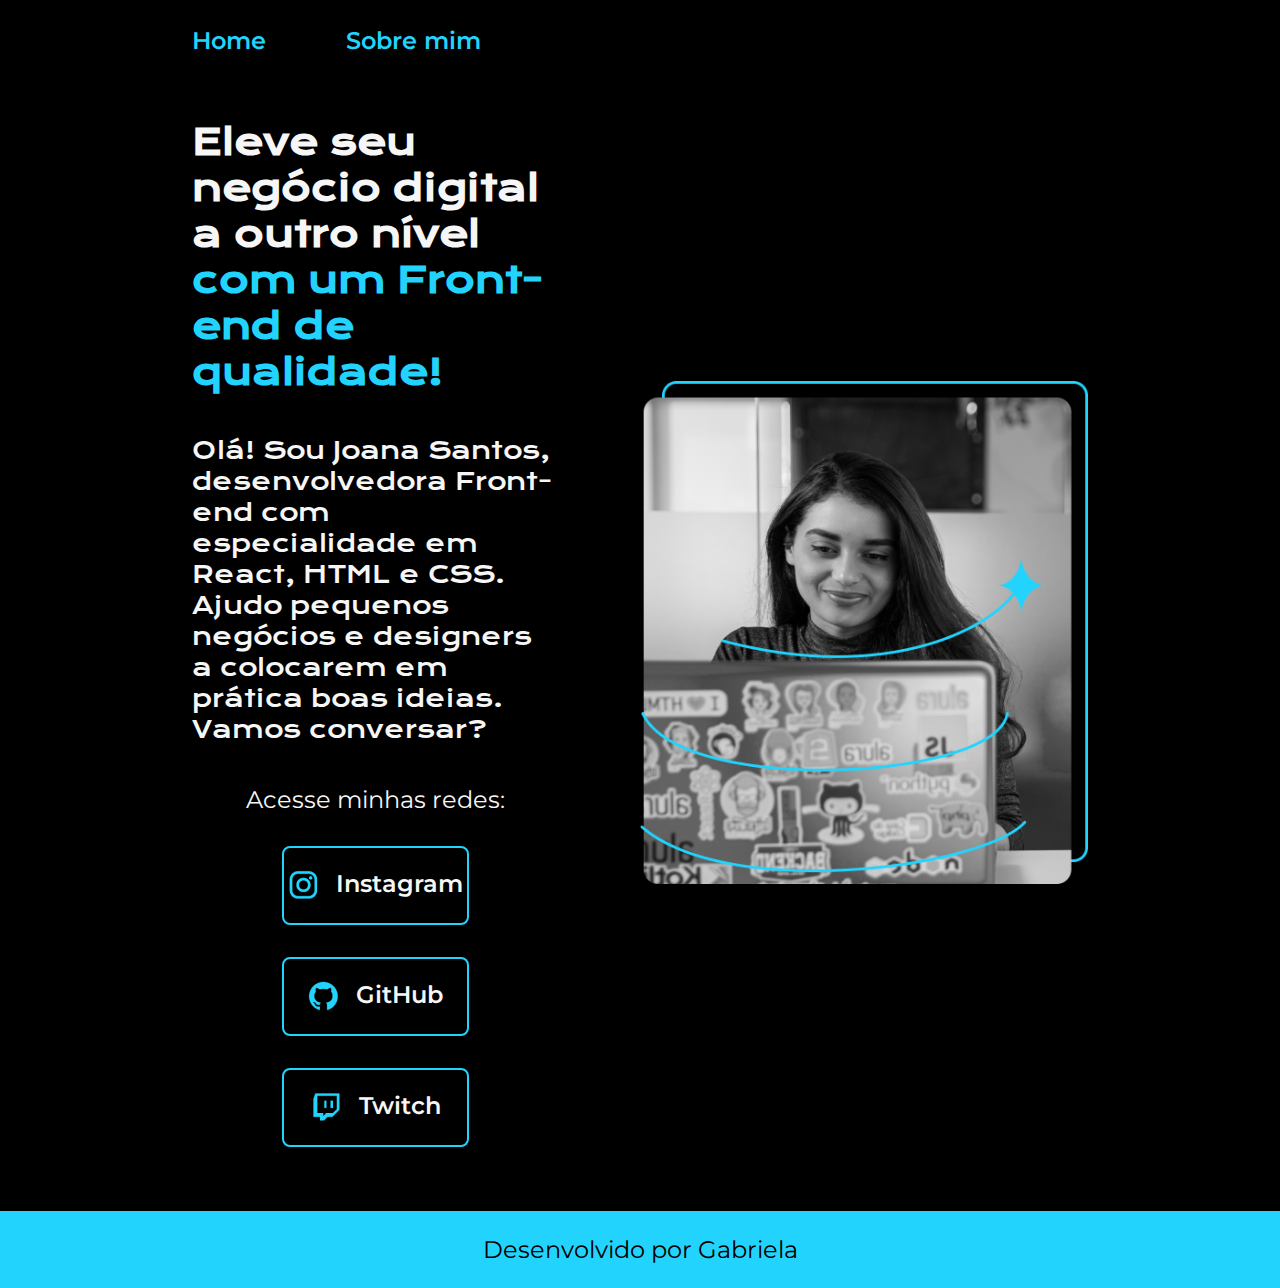
<file: index.html>
<!DOCTYPE html>
<html lang="pt-br">
<head>
    <meta charset="UTF-8">
    <meta http-equiv="X-UA-Compatible" content="IE=edge">
    <meta name="viewport" content="width=device-width, initial-scale=1.0">
    <title>Portifolio</title>
    <link rel="stylesheet" href="./styles/style.css">
</head>
<body>

<header class="cabecalho">
    <nav class="cabecalho__menu">
        <a class="cabecalho__menu__link" href="index.html">Home</a>
        <a class="cabecalho__menu__link" href="about.html">Sobre mim</a>
    </nav>
</header>

<main class="apresentacao">
    <section class="apresentacao__conteudo">
        <h1 class="apresentacao__conteudo__titulo">Eleve seu negócio digital a outro nível 
            <strong class="titulo-destaque">com um Front-end de qualidade!</strong> </h1>
        <p class="apresentacao__conteudo__texto">Olá! Sou Joana Santos, desenvolvedora Front-end com especialidade em React, HTML e CSS. Ajudo pequenos negócios e designers a colocarem em prática boas ideias. Vamos conversar?</p>
        <div class="apresentacao__links">
            <h2 class="apresentacao__links__subtitulo">Acesse minhas redes:</h2>
        <a class="apresentacao__links__navegacao" href="https://instagram.com/gabi_chiampi">
            <img src="./assets/instagram.png" alt="Logo Instagram">
            Instagram
        </a>
        <a class="apresentacao__links__navegacao" href="https://github.com/gabihchiampi">
            <img src="./assets/github.png" alt="Logo GitHub">
            GitHub
        </a>
        <a class="apresentacao__links__navegacao" href="https://twitch.tv/gabs_chiampi">
            <img  src="./assets/twitch.png">
            Twitch
        </a>
        </div>
    </section>
    <img class="apresentacao__imagem" src="./assets/Imagem.png" alt="Foto da Joana Santos programando">
</main>

<footer class="rodape">
    <p>Desenvolvido por Gabriela</p>
</footer>

</body>
</html>
</file>
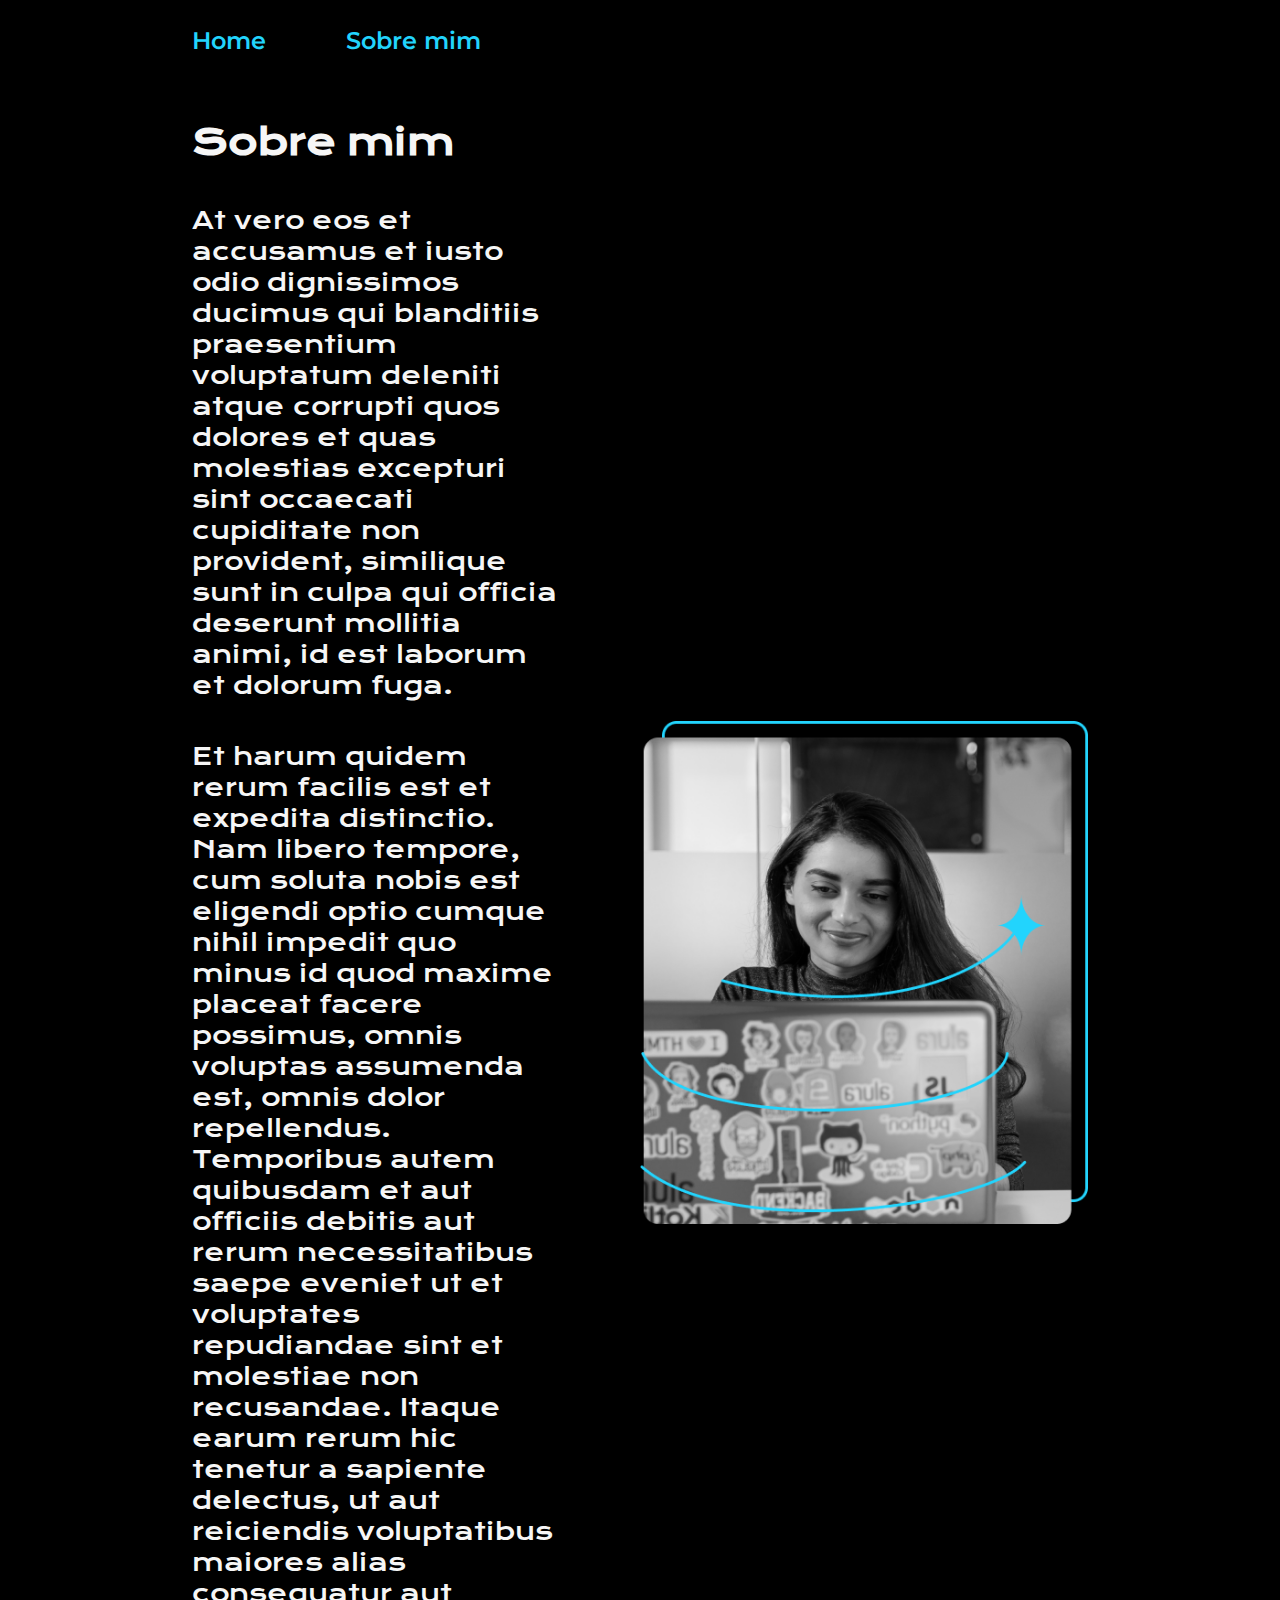
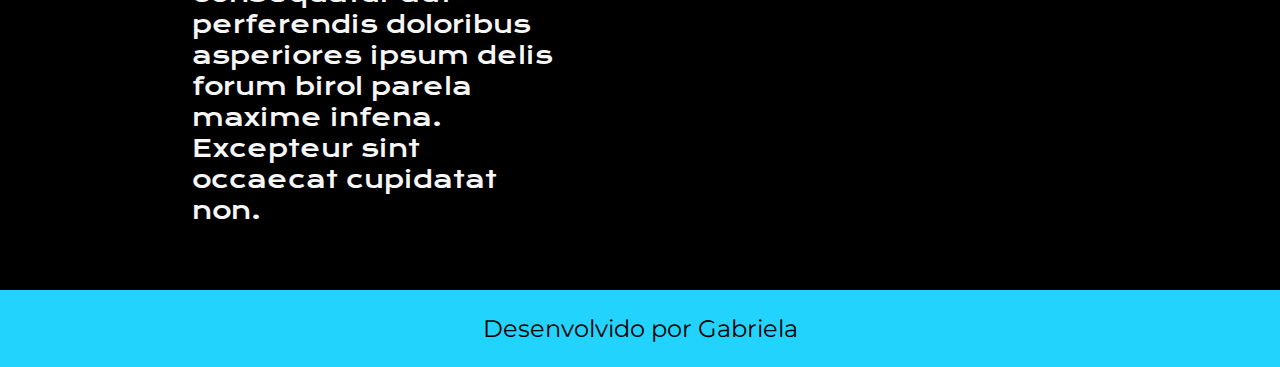
<file: about.html>
<!DOCTYPE html>
<html lang="pt_br">
<head>
    <meta charset="UTF-8">
    <meta http-equiv="X-UA-Compatible" content="IE=edge">
    <meta name="viewport" content="width=device-width, initial-scale=1.0">
    <title>Sobre Mim</title>
    <link rel="stylesheet" href="./styles/style.css">
</head>
<body>
    <header class="cabecalho">
        <nav class="cabecalho__menu">
            <a class="cabecalho__menu__link" href="index.html">Home</a>
            <a class="cabecalho__menu__link" href="about.html">Sobre mim</a>
        </nav>
    </header>
    <main class="apresentacao">
        <section class="apresentacao__conteudo">
            <h1 class="apresentacao__conteudo__titulo">Sobre mim</h1>
            <p class="apresentacao__conteudo__texto">At vero eos et accusamus et iusto odio dignissimos ducimus qui blanditiis praesentium voluptatum deleniti atque corrupti quos dolores et quas molestias excepturi sint occaecati cupiditate non provident, similique sunt in culpa qui officia deserunt mollitia animi, id est laborum et dolorum fuga.</p>
            <p class="apresentacao__conteudo__texto">Et harum quidem rerum facilis est et expedita distinctio. Nam libero tempore, cum soluta nobis est eligendi optio cumque nihil impedit quo minus id quod maxime placeat facere possimus, omnis voluptas assumenda est, omnis dolor repellendus. Temporibus autem quibusdam et aut officiis debitis aut rerum necessitatibus saepe eveniet ut et voluptates repudiandae sint et molestiae non recusandae. Itaque earum rerum hic tenetur a sapiente delectus, ut aut reiciendis voluptatibus maiores alias consequatur aut perferendis doloribus asperiores ipsum delis forum birol parela maxime infena. Excepteur sint occaecat cupidatat non.
            </p>
        </section>
        <img class="apresentacao__imagem" src="./assets/Imagem.png" alt="Foto da Joana Santos programando">
    </main>
    <footer class="rodape">
        <p>Desenvolvido por Gabriela</p>
    </footer>
</body>
</html>
</file>
<file: styles/style.css>
@import url('https://fonts.googleapis.com/css2?family=Krona+One&family=Montserrat:wght@400;600&display=swap');

:root {
    --cor-primaria: #000000;
    --cor-secundaria: #F6F6F6;
    --cor-terciaria: #22D4FD;
    --cor-hoover: #272727;

    --fonte-primaria: 'Krona One', sans-serif;
    --fonte-secundaria: 'Montserrat', sans-serif;
}

*{
    margin: 0;
    padding: 0;
}

body {
    box-sizing: border-box;
    background-color: var(--cor-primaria);
    color: var(--cor-secundaria);
}

.cabecalho {
    padding: 2% 0% 0% 15%;
}

.cabecalho__menu {
    display: flex;
    gap: 80px;
}

.cabecalho__menu__link {
    font-family: var(--fonte-secundaria);
    font-size: 24px;
    font-weight: 600;
    color: var(--cor-terciaria);
    text-decoration: none;
}

.apresentacao {
    padding: 5% 15%;
    display: flex;
    align-items: center;
    justify-content: space-between;
    gap: 82px;
}

.apresentacao__conteudo {
    width: 50%;
    display: flex;
    flex-direction: column;
    gap: 40px;
}

.apresentacao__conteudo__titulo {
    font-size: 2.25rem;
    font-family: var(--fonte-primaria);
}

.titulo-destaque {
    color: var(--cor-terciaria);
}

.apresentacao__conteudo__texto {
    font-size: 1.5rem;
    font-family: var(--fonte-primaria);
}

.apresentacao__links {
    display: flex;
    flex-direction: column;
    justify-content: space-between;
    align-items: center;
    gap: 32px;
}

.apresentacao__links__subtitulo {
    font-family: var(--fonte-secundaria);
    font-weight: 400;
    font-size: 1.5rem;
}

.apresentacao__links__navegacao {
    display: flex;
    justify-content: center;
    gap: 16px;
    width: 50%;
    text-align: center;
    border-radius: 8px;
    border: 2px solid var(--cor-terciaria);
    font-size: 1.5rem;
    font-weight: 600;
    padding: 21.5px 0px;
    text-decoration: none;
    color: var(--cor-secundaria);
    font-family: var(--fonte-secundaria);
}

.apresentacao__links__link:hover {
    background-color: var(--cor-hoover);
}

.apresentacao__imagem {
    width: 50%;
}

.rodape {
    padding: 24px;
    color: var(--cor-primaria);
    background-color: var(--cor-terciaria);
    text-align: center;
    font-family: var(--fonte-secundaria);
    font-size: 1.5rem;
    font-weight: 400;
}

@media (max-width: 1200px) {
    .cabecalho {
        padding: 10%;
    }
    
    .cabecalho__menu {

    }

    .apresentacao {
        flex-direction: column-reverse;
        padding: 5%;
    }

    .apresentacao__conteudo {
        width: auto;
    }
}
</file>
